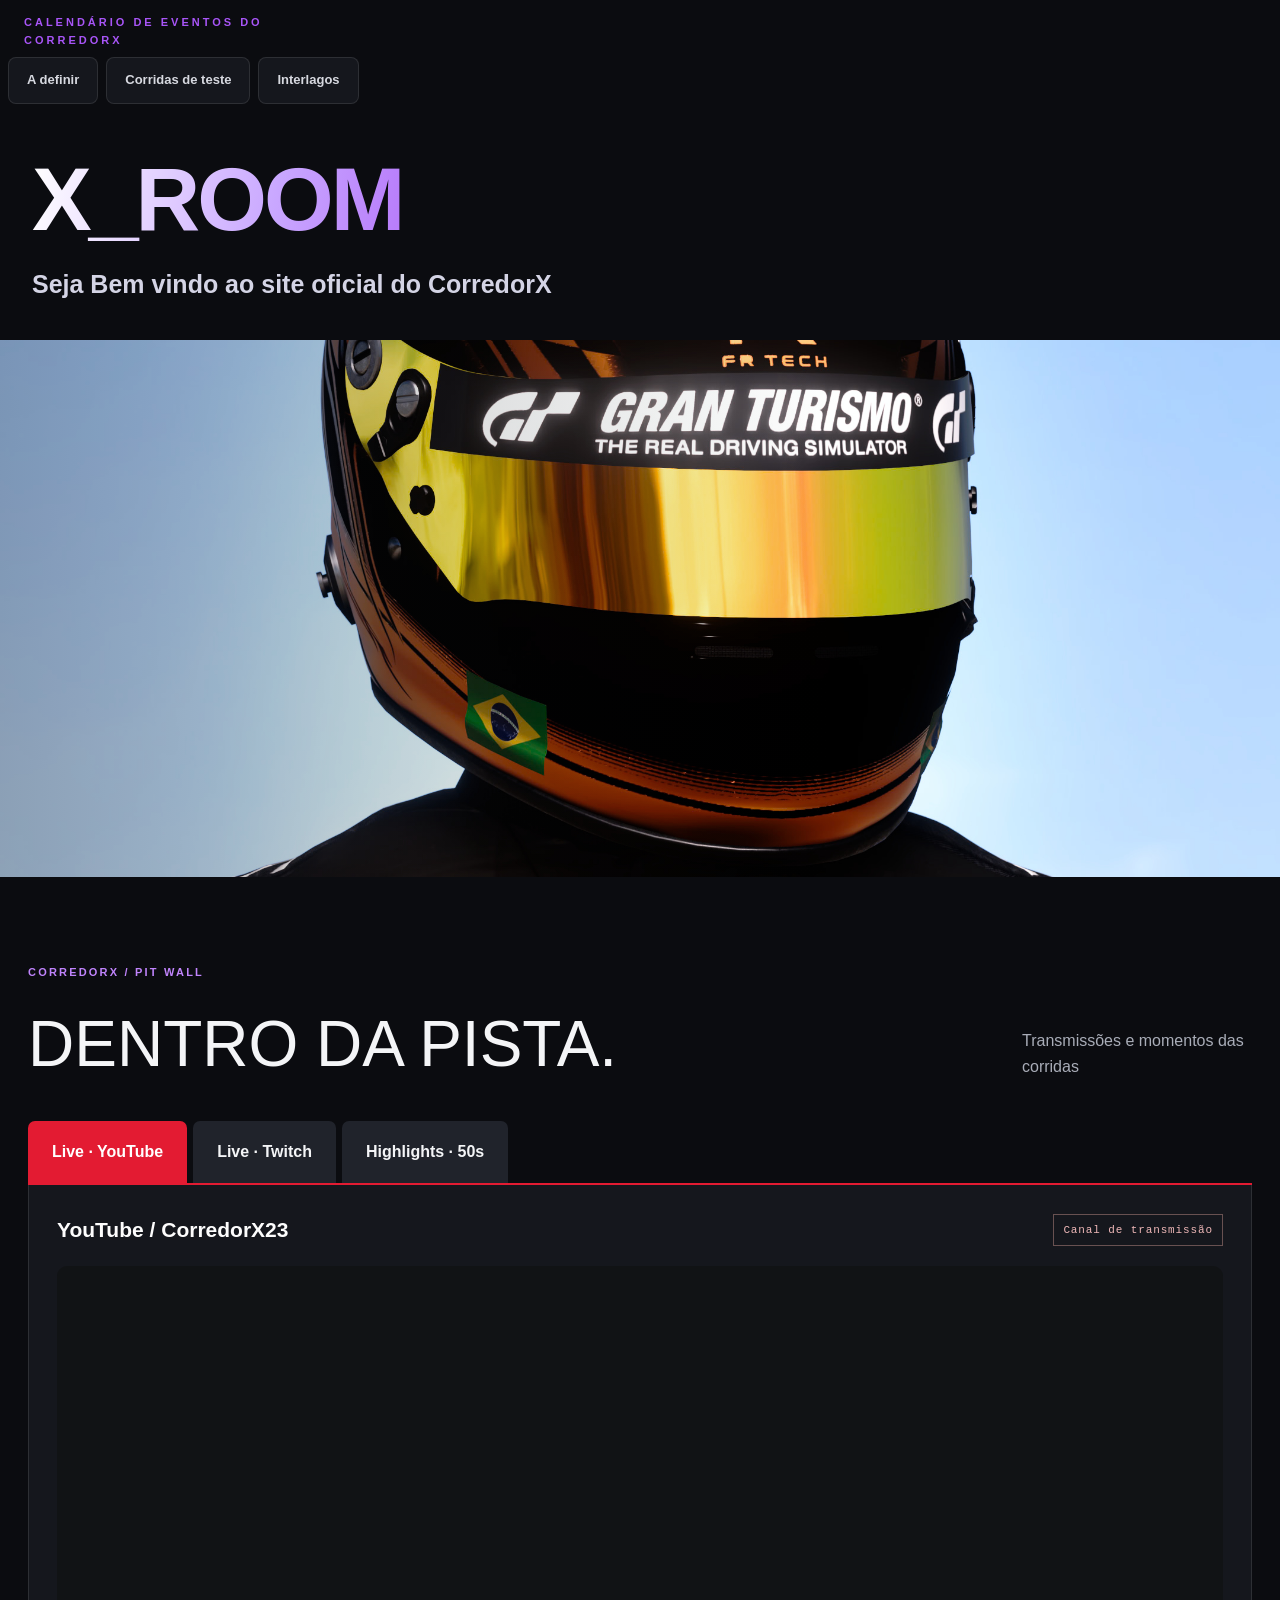
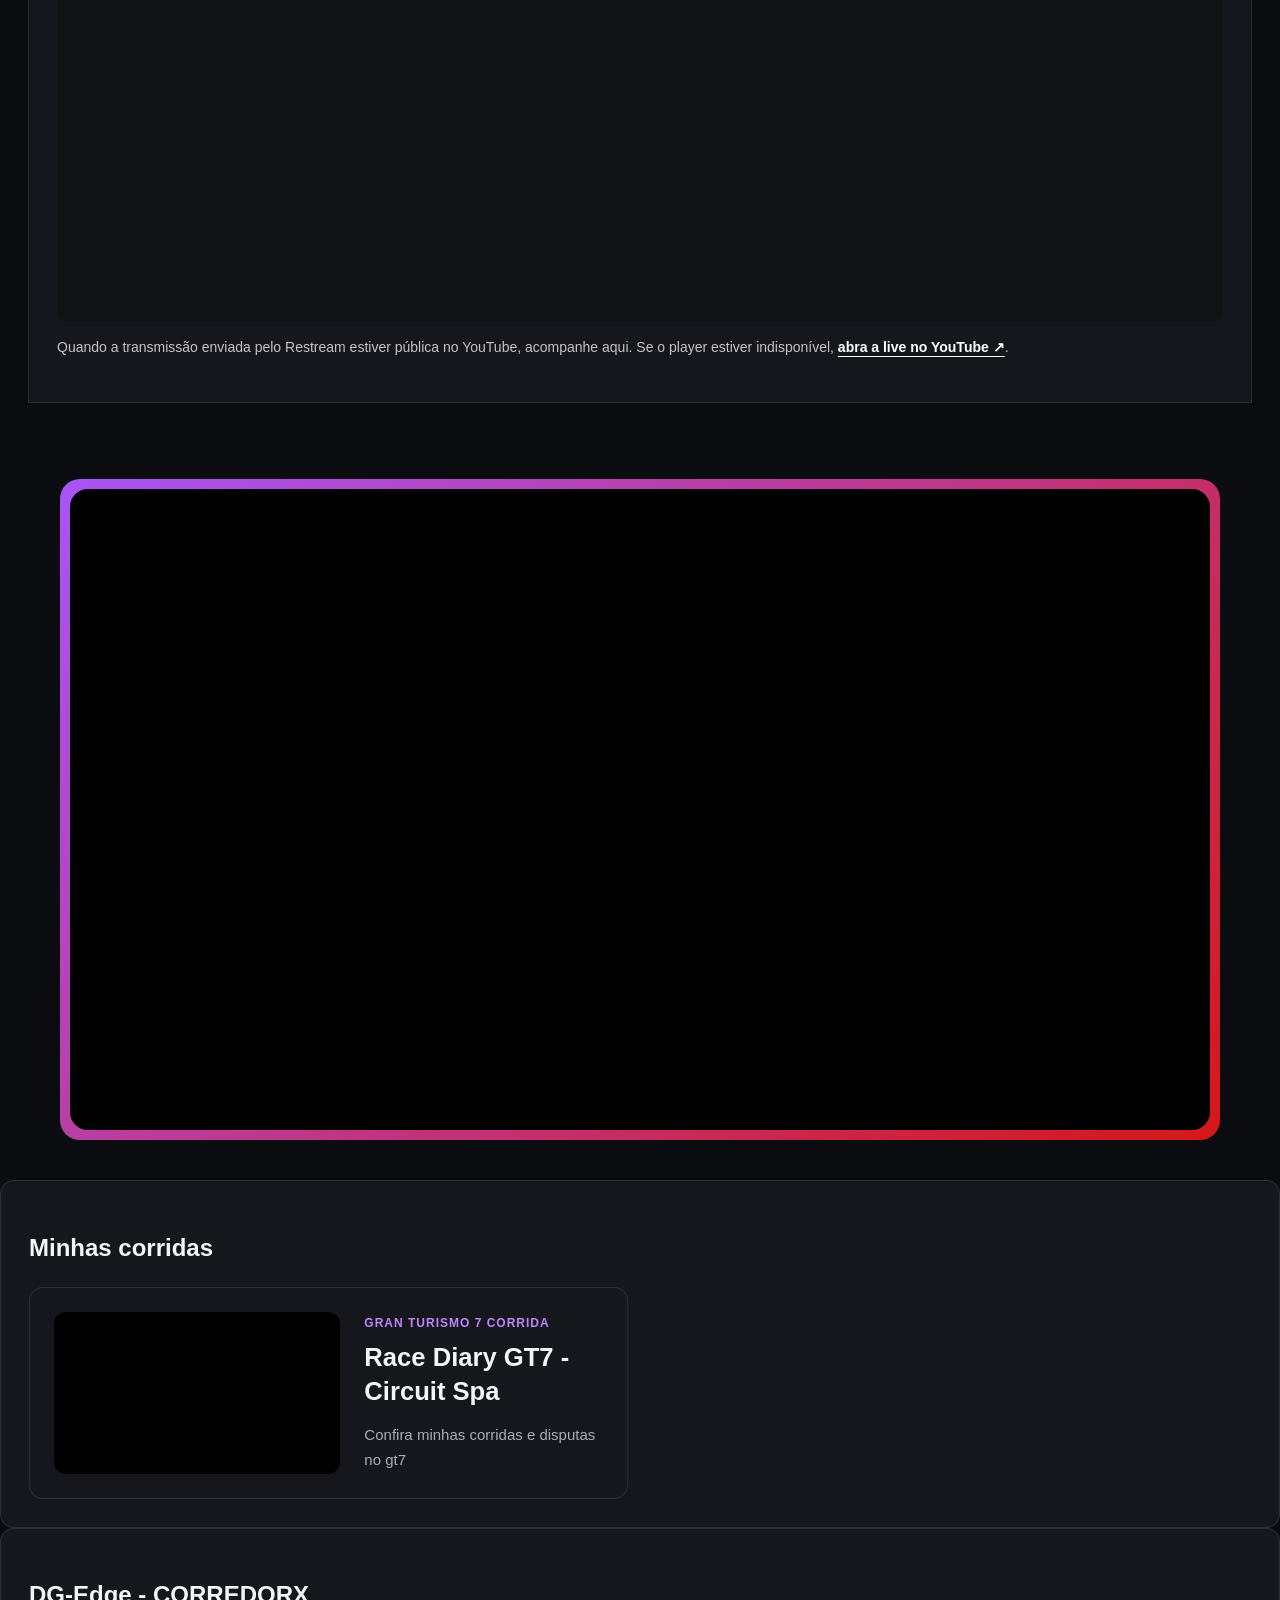
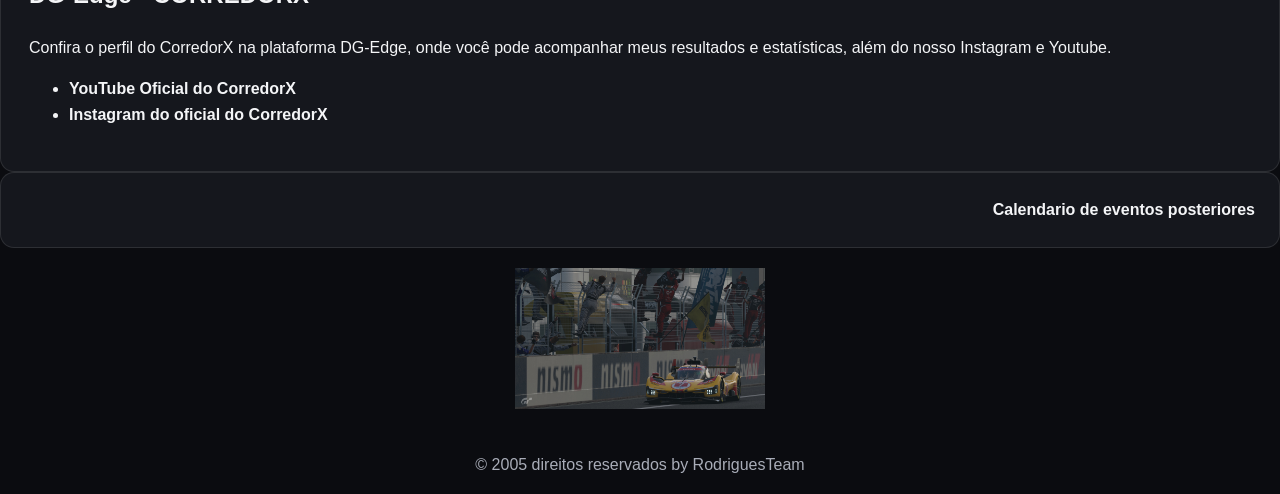
<file: index.html>
<!DOCTYPE html>
<html lang="pt-BR">

<head>
  <meta charset="UTF-8">
  <meta name="viewport" content="width=device-width, initial-scale=1">
<title>INICIO | myblog | XRoom </title>
<link rel="stylesheet" href="Style.css">
</head>

<body>
  <table>
  <caption>Calendário de Eventos do CorredorX</caption>
  <tbody>
    <tr>
      <td>A definir</td>
      <td>Corridas de teste</td>
      <td>Interlagos</td>
    </tr>
  </tbody>
  </table>
  <header class="xroom-hero">
    <canvas id="xroom-gradient" aria-hidden="true"></canvas>

  <div class="xroom-hero-content">  
    <h1><strong>X_ROOM</strong></h1>
    <h2>Seja Bem vindo ao site oficial do CorredorX</h2>
  </div>
  </header>
  <main>
    <section class="banner_principal">
      <img src="Imagens/20830116731412692 (2).jpg" alt="EUZINHO">

    </section>
    <section class="broadcast" aria-labelledby="broadcast-title">
      <div class="broadcast-heading"><div><p class="eyebrow">CORREDORX / PIT WALL</p><h2 id="broadcast-title">Dentro da pista.</h2></div><p>Transmissões e momentos das corridas</p></div>
      <div class="broadcast-tabs" role="tablist" aria-label="Vídeos do CorredorX">
        <button id="tab-youtube" role="tab" aria-selected="true" aria-controls="panel-youtube" tabindex="0">Live · YouTube</button>
        <button id="tab-twitch" role="tab" aria-selected="false" aria-controls="panel-twitch" tabindex="-1">Live · Twitch</button>
        <button id="tab-highlights" role="tab" aria-selected="false" aria-controls="panel-highlights" tabindex="-1">Highlights · 50s</button>
      </div>
      <div id="panel-youtube" class="broadcast-panel" role="tabpanel" aria-labelledby="tab-youtube">
        <div class="broadcast-caption"><h3>YouTube / CorredorX23</h3><span>Canal de transmissão</span></div>
        <div class="stream-frame" id="youtube-stream"></div>
        <p>Quando a transmissão enviada pelo Restream estiver pública no YouTube, acompanhe aqui. Se o player estiver indisponível, <a href="https://www.youtube.com/@CorredorX23/live" target="_blank" rel="noopener noreferrer">abra a live no YouTube ↗</a>.</p>
      </div>
      <div id="panel-twitch" class="broadcast-panel" role="tabpanel" aria-labelledby="tab-twitch" hidden>
        <div class="broadcast-caption"><h3>Twitch / fv46__corred0x23</h3><span>Canal de transmissão</span></div>
        <div class="stream-frame" id="twitch-stream"></div>
        <p>O player mostra quando o canal está ao vivo ou offline. <a href="https://www.twitch.tv/fv46__corred0x23" target="_blank" rel="noopener noreferrer">Assistir na Twitch ↗</a></p>
      </div>
      <div id="panel-highlights" class="broadcast-panel" role="tabpanel" aria-labelledby="tab-highlights" hidden>
        <div class="broadcast-caption"><div><h3>Highlights em cascata</h3><p>Uma sequência de cortes de até 50 segundos. Escolha um vídeo para começar.</p></div><span>50s / CORTE</span></div>
        <div class="highlights-layout">
          <div><div class="stream-frame"><div id="highlight-player"></div></div><p id="highlight-status" role="status">Selecione um trecho para assistir.</p><div class="highlight-controls"><button id="highlight-pause" disabled>Pausar</button><button id="highlight-next" disabled>Próximo trecho →</button><a id="highlight-original" href="https://www.youtube.com/watch?v=InYk4SZSELs" target="_blank" rel="noopener noreferrer">Vídeo completo ↗</a></div></div>
          <div class="highlight-cascade" aria-label="Escolher highlight">
            <button class="highlight-card" data-highlight="0"><span class="clip-index">01 / 50s</span><img src="https://i.ytimg.com/vi/InYk4SZSELs/hqdefault.jpg" alt="" loading="lazy"><span>CorredorX · Apresentação<small>Trecho inicial · 00:00–00:50</small></span></button>
            <button class="highlight-card" data-highlight="1"><span class="clip-index">02 / 50s</span><img src="https://i.ytimg.com/vi/Adu3f5xZrp0/hqdefault.jpg" alt="" loading="lazy"><span>Race Diary GT7 · Circuit Spa<small>Trecho inicial · 00:00–00:50</small></span></button>
          </div>
        </div>
      </div>
    </section>
    <!--VIDEO 1 apresentação -->
    <section class="bloco_superior_central">
      <div class="video_destaque">

        <div class="video_container">
          <iframe width="560" height="315" src="https://www.youtube.com/embed/InYk4SZSELs?si=jbs0nT_4wxNvogwv"
            title="YouTube video player" frameborder="0"
            allow="accelerometer; autoplay; clipboard-write; encrypted-media; gyroscope; picture-in-picture; web-share"
            referrerpolicy="strict-origin-when-cross-origin" allowfullscreen></iframe>
        </div>
      </div>
    </section>
    <!--VIDEO 2 MINHAS CORRIDAS-->
    <section class="corridas_section">
      <div class="bloco">

        <h2> Minhas corridas </h2>

        <div class="corridas-grid">

          <article class="corrida-card">

            <div class="video-container">
              <iframe width="560" height="315" src="https://www.youtube.com/embed/Adu3f5xZrp0?si=Ne2S482xqJE1ipoV"
                title="YouTube video player" frameborder="0"
                allow="accelerometer; autoplay; clipboard-write; encrypted-media; gyroscope; picture-in-picture; web-share"
                referrerpolicy="strict-origin-when-cross-origin" allowfullscreen></iframe>
            </div>

            <div class="corrida-info">

              <p class="corrida-categoria">Gran Turismo 7 Corrida </p>


              <h3>Race Diary GT7 - Circuit Spa</h3>
              <p>Confira minhas corridas e disputas no gt7</p>
            </div>

          </article>
        </div>
      </div>
    </section>
    <!--PARTE PESSOAIS-->
    <section>
      <div class="bloco">
        <h2>
          <a href="https://www.dg-edge.com/players/FV46__C0RRED0RX">
            DG-Edge - CORREDORX
          </a>
        </h2>

        <p>
          Confira o perfil do CorredorX na plataforma DG-Edge,
          onde você pode acompanhar meus resultados e estatísticas,
          além do nosso Instagram e Youtube.
        </p>

        <nav>
          <ul>
            <li>
              <a href="https://www.youtube.com/@CorredorX23">
                YouTube Oficial do CorredorX
              </a>
            </li>

            <li>
              <a href="https://instagram.com/i_f2f3?rpxt=OWhxNTNlZW95dnQx">
                Instagram do oficial do CorredorX
              </a>
            </li>
          </ul>
        </nav>
      </div>
    </section>

    <div class="bloco2">
      <a href="calendarios.html">
        Calendario de eventos posteriores
      </a>


    </div>



    <footer>
      <div class="bloco_direitos-autorais">
        <img src="Imagens/carros/20970764430937968.jpg" alt="Carro de corrida do CorredorX">
        <p></p>
      </div>

      <div class="bloco_direitos-autorais">
        <p>&copy; 2005 direitos reservados by RodriguesTeam</p>
      </div>
    </footer>
  </main>
  <script src="broadcast.js" defer></script>
  <script src="xroom-gradient.js"></script>
</body>
</html>
</file>
<file: Style.css>
body {
    margin: 0;

    background-color: #ffffff;
    color: #0e0f0e;

    font-family: 'Russo One', Arial, sans-serif;
    font-weight: 500;

}

img {
    width: 250px;
    height: auto;
    margin: 20px;
}

header {
    padding: 32px 24px;
    max-width: 1400px;
    margin: 0 auto;
    box-sizing: border-box;
    text-align: left;
}

header h1 {
    color: #000000;
    font-size: clamp(32px, 5vw, 56px);
    margin: 0 0 12px;
}

header h2 {
    color: #ffffff;
    font-size: clamp(18px, 2.5vw, 26px);
    margin: 0;
}

a {
    color: inherit;
    text-decoration: none;
    font-weight: bold;
}

a:hover {
    color: #020202;
}

.bloco {
    background-color: #1c1c1c;
    color: #fdfdfd;

    padding: 24px;

    border: 1px solid #ff0000;
    border-radius: 6px;

    text-align: left;

    transition:
        border-color 0.25s ease,
        transform 0.25s ease;
}

.bloco:hover {
    border-color: #fefefe;
    transform: translateY(-3px);
}

/* VÍDEO DE APRESENTAÇÃO */
.bloco_superior_central {
    width: 100%;
    max-width: 1000px;
    margin: 40px auto;
    padding: 0 20px;
    box-sizing: border-box;
}

.video_destaque {
    background-color: #d61717;
    padding: 25px;
    border-radius: 30px;
    box-sizing: border-box;
}

/* BLOCO DAS CORRIDAS */
.bloco_corridas_ {
    width: 100%;
    max-width: 1000px;
    margin: 40px auto;
    padding: 0 20px;
    box-sizing: border-box;
}

.bloco_corridas_ h2 {
    color: #111;
    margin: 0 0 20px;
}

.video_corridas1 {
    background-color: #0a0909;
    padding: 25px;
    border-radius: 30px;
    box-sizing: border-box;
}

/* CONTÊINER REUTILIZADO PELOS DOIS VÍDEOS */
.video_container {
    position: relative;
    width: 100%;
    aspect-ratio: 16 / 9;
    overflow: hidden;
    border-radius: 18px;
    background-color: #000;
}

.video_container iframe {
    position: absolute;
    inset: 0;
    width: 100%;
    height: 100%;
    border: none;
}

.banner_principal {
    width: 100%;
    max-width: 1920px;
    margin: 0 auto;
    overflow: hidden;
}

.banner_principal img {
    display: block;
    width: 100%;
    height: auto;
    margin: 0;
}

th,
td {
    border: 1px solid #fefefe;
    padding: 8px 10px;


}

.corridas-section {
    max-width: 1400px;
    margin: 40px auto;
    padding: 0 24px;
    box-sizing: border-box;
}

.corridas-section>h2 {
    color: #1c1c1c;
    font-size: 28px;
    margin-bottom: 24px;
    border-left: 5px solid #d61717;
    padding-left: 14px;
}

.corridas-grid {
    display: grid;
    grid-template-columns: repeat(auto-fit, minmax(min(100%, 420px), 1fr));
    gap: 24px;
}

.corrida-card {
    display: grid;
    grid-template-columns: minmax(0, 1.2fr) minmax(0, 1fr);
    align-items: center;
    gap: 22px;

    padding: 20px;
    background-color: #1c1c1c;
    color: #fff;

    border: 1px solid #d61717;
    border-radius: 12px;
    box-sizing: border-box;

    transition: transform 0.25s ease, border-color 0.25s ease;
}

.corrida-card:hover {
    transform: translateY(-3px);
    border-color: #fff;
}

.corrida-card .video_container {
    width: 100%;
    aspect-ratio: 16 / 9;
    overflow: hidden;
    border-radius: 8px;
    position: relative;
}

.corrida-card .video_container iframe {
    position: absolute;
    inset: 0;
    width: 100%;
    height: 100%;
    border: 0;
}

.corrida-info h3 {
    color: #fff;
    font-size: 20px;
    margin: 0 0 12px;
}

.corrida-info p {
    color: #ccc;
    font-size: 15px;
    line-height: 1.6;
}

.corrida-info .corrida-categoria {
    color: #ff4a4a;
    font-size: 12px;
    font-weight: bold;
    text-transform: uppercase;
    letter-spacing: 1px;
}

@media (max-width: 650px) {
    .corrida-card {
        grid-template-columns: 1fr;
    }
}

.parte-inferior>.logo {
    flex: 0 1 280px;
}

.bloco_direitos-autorais {
    text-align: center;
    flex: 0 1 280px;
}

.slide_foto {
    position: relative;
    width: 100%;
    height: 400px;
    overflow: hidden;
    margin-bottom: 40px;
}

.slide_ativo {
    position: absolute;
    inset: 0;
    opacity: 1;
}

.slide {
    position: absolute;
    inset: 0;
    opacity: 0;
    transition: opacity 1s ease-in-out;
}

.bloco2 {
    background-color: #1c1c1c;
    color: #fdfdfd;

    padding: 24px;

    border: 1px solid #ff0000;
    border-radius: 6px;

    text-align: right;
}

/* Broadcast pit wall */
.broadcast {
    --accent: #d61717;
    max-width: 1200px;
    margin: 64px auto;
    padding: 0 24px;
    box-sizing: border-box;
    font-family: 'Trebuchet MS', sans-serif;
}

.broadcast-heading {
    display: flex;
    justify-content: space-between;
    align-items: end;
    gap: 24px;
    margin-bottom: 26px;
}

.broadcast .eyebrow {
    font-size: 11px;
    font-weight: bold;
    letter-spacing: .2em;
    color: #b51a1a;
}

.broadcast h2 {
    font-family: Impact, 'Arial Narrow', sans-serif;
    font-size: clamp(36px, 6vw, 64px);
    font-weight: 400;
    text-transform: uppercase;
    margin: 8px 0 0;
}

.broadcast-heading>p {
    max-width: 230px;
    color: #555;
    line-height: 1.6;
}

.broadcast-tabs {
    display: flex;
    gap: 4px;
    border-bottom: 3px solid var(--accent);
}

.broadcast button {
    font: inherit;
    cursor: pointer;
}

.broadcast-tabs button {
    border: 0;
    padding: 18px 24px;
    background: #ecebea;
    color: #393838;
    font-weight: bold;
}

.broadcast-tabs button[aria-selected="true"] {
    background: var(--accent);
    color: #fff;
}

.broadcast button:focus-visible,
.broadcast a:focus-visible {
    outline: 3px solid #db9f31;
    outline-offset: 4px;
}

.broadcast button:disabled {
    opacity: .5;
    cursor: default;
}

.broadcast-panel {
    background: #1c1c1c;
    color: #fdfdfd;
    padding: 28px;
}

.broadcast-panel[hidden] {
    display: none;
}

.broadcast-caption {
    display: flex;
    align-items: center;
    justify-content: space-between;
    gap: 20px;
    margin-bottom: 20px;
}

.broadcast h3 {
    font-size: 21px;
    margin: 0;
}

.broadcast-caption>span {
    color: #efb8b8;
    font: 11px monospace;
    letter-spacing: .08em;
    white-space: nowrap;
    border: 1px solid #685151;
    padding: 9px;
}

.broadcast-panel p {
    font-size: 14px;
    line-height: 1.7;
    color: #c7c3c3;
}

.broadcast-panel a {
    color: #fff;
    text-decoration: underline;
    text-underline-offset: 4px;
}

.stream-frame {
    background: #111315;
    aspect-ratio: 16/9;
    position: relative;
    overflow: hidden;
}

.stream-frame iframe,
#highlight-player {
    position: absolute;
    inset: 0;
    width: 100%;
    height: 100%;
    border: 0;
}

.highlights-layout {
    display: grid;
    grid-template-columns: minmax(0, 1.9fr) minmax(220px, 1fr);
    gap: 28px;
}

.highlight-cascade {
    display: flex;
    flex-direction: column;
    gap: 18px;
    padding: 0 12px 20px 0;
}

.highlight-card {
    position: relative;
    text-align: left;
    background: #29292a;
    color: #fff;
    padding: 0;
    border: 1px solid #535050;
    overflow: hidden;
    transition: transform .2s, border-color .2s;
}

.highlight-card:nth-child(even) {
    transform: translateX(12px);
}

.highlight-card:hover,
.highlight-card[aria-pressed="true"] {
    border-color: #f35454;
}

.highlight-card img {
    display: block;
    width: 100%;
    aspect-ratio: 16/8;
    object-fit: cover;
    margin: 0;
}

.highlight-card>span:last-child {
    display: block;
    padding: 14px;
    font-weight: bold;
}

.highlight-card small {
    display: block;
    margin-top: 8px;
    color: #c7c3c3;
    font-weight: normal;
}

.clip-index {
    position: absolute;
    top: 10px;
    left: 10px;
    padding: 6px 9px;
    background: #1c1c1c;
    color: #fff;
    font: 11px monospace;
}

.highlight-controls {
    display: flex;
    flex-wrap: wrap;
    align-items: center;
    gap: 12px;
}

.highlight-controls button {
    border: 1px solid #777;
    background: transparent;
    color: #fff;
    padding: 10px 14px;
}

.highlight-controls button:hover {
    background: #363333;
}

.highlight-controls a {
    font-size: 13px;
}

header h2 {
    color: #454545;
}

@media (max-width: 700px) {
    .broadcast {
        padding: 0 14px;
        margin: 36px auto;
    }

    .broadcast-heading,
    .broadcast-caption {
        align-items: start;
        flex-direction: column;
        gap: 10px;
    }

    .broadcast-heading>p {
        max-width: none;
        margin: 0;
    }

    .broadcast-tabs button {
        padding: 16px 10px;
        font-size: 12px;
        flex: 1;
    }

    .broadcast-panel {
        padding: 18px;
    }

    .highlights-layout {
        grid-template-columns: 1fr;
    }
}

@media (prefers-reduced-motion: reduce) {
    .highlight-card {
        transition: none;
    }
}

/* ==========================================
X_ROOM — ATUALIZAÇÃO VISUAL
========================================== */

:root {
    --fundo: #0b0c10;
    --superficie: #15171d;
    --superficie-clara: #20232b;
    --texto: #f4f5f7;
    --texto-suave: #a9adb8;
    --vermelho: #e31b32;
    --roxo: #a855f7;
    --borda: rgba(255, 255, 255, 0.10);
}

html {
    scroll-behavior: smooth;
}

body {
    background: var(--fundo);
    color: var(--texto);
    font-family: 'Russo One', Arial, sans-serif;
    line-height: 1.6;
    overflow-x: hidden;
}

a {
    color: inherit;
    text-decoration: none;
    transition: color 0.2s ease;
}

a:hover {
    color: var(--roxo);
}

/* CABEÇALHO */

header {
    max-width: 1400px;
    margin: 0 auto;
    padding: 44px 32px;
    box-sizing: border-box;
}

header h1 {
    color: var(--texto);
    font-size: clamp(42px, 6vw, 76px);
    line-height: 1.05;
    letter-spacing: -2px;
    margin: 0 0 16px;
}

header h1 strong {
    background: linear-gradient(100deg,
            #ffffff 10%,
            #d8b4fe 55%,
            #a855f7 100%);
    -webkit-background-clip: text;
    background-clip: text;
    color: transparent;
}

header h2 {
    color: var(--texto-suave);
    font-size: clamp(17px, 2.2vw, 25px);
    margin: 0;
}

/* BANNER PRINCIPAL */

.banner_principal {
    width: 100%;
    max-width: 1600px;
    height: clamp(240px, 42vw, 540px);
    margin: 0 auto;
    overflow: hidden;
    position: relative;
    background: #111319;
}

.banner_principal img {
    display: block;
    width: 100%;
    height: 100%;
    object-fit: cover;
    object-position: center;
    margin: 0;
}

.banner_principal::after {
    content: "";
    position: absolute;
    inset: 0;
    background: linear-gradient(90deg,
            rgba(11, 12, 16, 0.30),
            transparent 65%);
    pointer-events: none;
}

/* SEÇÕES E CARDS */

.bloco,
.bloco2,
.corrida-card {
    background: var(--superficie);
    color: var(--texto);
    border: 1px solid var(--borda);
    border-radius: 14px;
    box-sizing: border-box;
}

.bloco,
.corrida-card {
    transition:
        border-color 0.25s ease,
        transform 0.25s ease,
        box-shadow 0.25s ease;
}

.bloco:hover,
.corrida-card:hover {
    border-color: rgba(168, 85, 247, 0.65);
    box-shadow: 0 12px 35px rgba(0, 0, 0, 0.22);
    transform: translateY(-3px);
}

.bloco {
    padding: 28px;
}

.corridas-section {
    max-width: 1400px;
    margin: 64px auto;
    padding: 0 28px;
    box-sizing: border-box;
}

.corridas-section>h2 {
    color: var(--texto);
    font-size: clamp(24px, 3vw, 34px);
    border-left: 4px solid var(--roxo);
    padding-left: 16px;
    margin-bottom: 28px;
}

.corridas-grid {
    display: grid;
    grid-template-columns: repeat(2, minmax(0, 1fr));
    gap: 24px;
}

.corrida-card {
    grid-template-columns: minmax(0, 1.2fr) minmax(0, 1fr);
    padding: 18px;
    gap: 20px;
}

.corrida-info h3 {
    color: var(--texto);
}

.corrida-info p {
    color: var(--texto-suave);
}

.corrida-info .corrida-categoria {
    color: #c084fc;
}

/* ÁREA DE TRANSMISSÕES */

.broadcast {
    --accent: var(--vermelho);
    max-width: 1320px;
    margin: 76px auto;
    padding: 0 28px;
    box-sizing: border-box;
}

.broadcast .eyebrow {
    color: #c084fc;
}

.broadcast h2 {
    color: var(--texto);
}

.broadcast-heading>p {
    color: var(--texto-suave);
}

.broadcast-tabs {
    gap: 6px;
    border-bottom: 2px solid var(--vermelho);
}

.broadcast-tabs button {
    background: var(--superficie-clara);
    color: var(--texto);
    border-radius: 7px 7px 0 0;
}

.broadcast-tabs button[aria-selected="true"] {
    background: var(--vermelho);
    color: #fff;
}

.broadcast-panel {
    background: var(--superficie);
    border: 1px solid var(--borda);
    border-top: 0;
}

.stream-frame {
    border-radius: 10px;
}

.highlight-card {
    border-radius: 10px;
}

.highlight-card:hover,
.highlight-card[aria-pressed="true"] {
    border-color: var(--roxo);
}

/* VÍDEOS */

.bloco_superior_central,
.bloco_corridas_ {
    max-width: 1200px;
}

.video_destaque {
    background: linear-gradient(135deg, #a855f7, #d61717);
    border-radius: 20px;
    padding: 10px;
}

.video_corridas1 {
    background: var(--superficie);
    border: 1px solid var(--borda);
    border-radius: 20px;
    padding: 18px;
}

/* TABELAS */

th,
td {
    border: 1px solid var(--borda);
    padding: 12px 14px;
}

table {
    border-collapse: collapse;
    max-width: 100%;
}

/* IMAGENS */

img {
    max-width: 100%;
}

/* RODAPÉ */

.bloco_direitos-autorais {
    color: var(--texto-suave);
}

/* RESPONSIVIDADE */

@media (max-width: 900px) {
    .corridas-grid {
        grid-template-columns: 1fr;
    }

    .corrida-card {
        grid-template-columns: 1fr;
    }

    .broadcast-heading {
        align-items: flex-start;
    }

}

@media (max-width: 650px) {
    header {
        padding: 32px 20px;
    }


    .banner_principal {
        height: 260px;
    }

    .corridas-section {
        padding: 0 16px;
        margin: 44px auto;
    }

    .broadcast {
        padding: 0 16px;
        margin: 48px auto;
    }

    .broadcast-heading,
    .broadcast-caption {
        align-items: flex-start;
        flex-direction: column;
    }

    .broadcast-tabs button {
        padding: 13px 8px;
        font-size: 11px;
    }

    .broadcast-panel {
        padding: 16px;
    }

    .bloco {
        padding: 20px;
    }


}

@media (prefers-reduced-motion: reduce) {
    html {
        scroll-behavior: auto;
    }


    *,
    *::before,
    *::after {
        transition-duration: 0.01ms !important;
    }


}

/* CORREÇÃO DOS CARDS DE CORRIDA */

.corrida-card {
    display: grid;
    grid-template-columns: minmax(0, 1.4fr) minmax(0, 1fr);
    align-items: center;
    gap: 28px;
    padding: 24px;
    overflow: hidden;
}

.corrida-card .video_container {
    width: 100%;
    min-width: 0;
    aspect-ratio: 16 / 9;
    position: relative;
    overflow: hidden;
    border-radius: 12px;
}

.corrida-card .video_container iframe {
    position: absolute;
    inset: 0;
    width: 100%;
    height: 100%;
    border: 0;
}

.corrida-info {
    min-width: 0;
    overflow-wrap: anywhere;
}

.corrida-info h3 {
    font-size: clamp(18px, 2vw, 26px);
    line-height: 1.3;
    margin: 8px 0 14px;
}

.corrida-info p {
    line-height: 1.7;
    margin: 0;
}

/* CELULAR */

@media (max-width: 700px) {
    .corrida-card {
        grid-template-columns: minmax(0, 1fr);
        gap: 18px;
        padding: 16px;
    }
}

/* CORREÇÃO DOS VÍDEOS EM MINHAS CORRIDAS */

.corrida-card .video-container {
    position: relative;
    width: 100%;
    min-width: 0;
    aspect-ratio: 16 / 9;
    overflow: hidden;
    border-radius: 12px;
    background: #000;
}

.corrida-card .video-container iframe {
    position: absolute;
    inset: 0;
    width: 100%;
    height: 100%;
    border: 0;
}

.corrida-card .corrida-info {
    min-width: 0;
    overflow-wrap: break-word;
}

.corrida-card {
    display: grid;
    grid-template-columns: minmax(0, 1.2fr) minmax(0, 1fr);
    align-items: center;
    gap: 24px;
}

@media (max-width: 700px) {
    .corrida-card {
        grid-template-columns: minmax(0, 1fr);
    }
}

/* =================================
X_ROOM — MENU DE NAVEGAÇÃO
================================= */

body>table {
    width: auto;
    margin: 0;
    border-collapse: separate;
    border-spacing: 8px 0;
    background: #0b0c10;
}

body>table caption {
    color: #a855f7;
    font-size: 11px;
    font-weight: bold;
    letter-spacing: 3px;
    text-transform: uppercase;
    text-align: left;
    padding: 14px 24px 8px;
}

body>table td {
    border: 1px solid rgba(255, 255, 255, 0.10);
    border-radius: 8px;
    padding: 12px 18px;
    color: #d7d9e0;
    background: #15171d;
    font-size: 13px;
    font-weight: bold;
    white-space: nowrap;
    transition:
        background 0.2s ease,
        border-color 0.2s ease,
        color 0.2s ease;
}

body>table td:hover {
    background: #25202e;
    border-color: #a855f7;
    color: #ffffff;
}

@media (max-width: 600px) {
    body>table {
        width: 100%;
        border-spacing: 3px 0;
    }


    body>table td {
        padding: 10px 7px;
        font-size: 11px;
        text-align: center;
    }

    body>table caption {
        padding-left: 12px;
    }


}

/* CALENDÁRIO X_ROOM */
table {
    margin: 0;
    border-collapse: separate;
    border-spacing: 8px;
    font-family: Arial, sans-serif;
}

caption {
    text-align: left;
    color: #c084fc;
    font-size: 12px;
    font-weight: 800;
    letter-spacing: 3px;
    text-transform: uppercase;
    padding: 12px 8px;
}

table td {
    background: #15151d;
    color: #f5f3ff;
    border: 1px solid #30303d;
    border-radius: 10px;
    padding: 16px 22px;
    font-size: 14px;
    font-weight: 700;
    transition: 0.25s ease;
}

table td:hover {
    background: #251633;
    border-color: #a855f7;
    color: #d8b4fe;
    transform: translateY(-3px);
}

/* ESPAÇAMENTO DO CABEÇALHO X_ROOM */
header {
    padding-top: 48px;
    padding-bottom: 36px;
}

header h1 {
    letter-spacing: -2px;
}

header h2 {
    line-height: 1.4;
}   

css
/* X_ROOM — Cabeçalho com gradiente animado */

.xroom-hero {
    position: relative;
    isolation: isolate;
    overflow: hidden;
    min-height: 280px;
    display: flex;
    align-items: center;
    padding: 45px 34px;
    background: #090714;
    border-bottom: 1px solid rgba(123, 47, 255, 0.45);
}

#xroom-gradient {
    position: absolute;
    inset: 0;
    width: 100%;
    height: 100%;
    z-index: -1;
    display: block;
}

.xroom-hero-content {
    position: relative;
    z-index: 1;
}

.xroom-hero h1 {
    margin: 0 0 20px;
    font-size: clamp(48px, 7vw, 92px);
    line-height: 1.05;
    letter-spacing: -3px;
}

.xroom-hero h1 strong {
    background: linear-gradient(
        100deg,
        #ffffff,
        #c9a7ff,
        #a855f7,
        #00bbf9
    );
    background-size: 200% auto;
    -webkit-background-clip: text;
    background-clip: text;
    -webkit-text-fill-color: transparent;
    animation: xroom-title-flow 7s linear infinite;
}

.xroom-hero h2 {
    margin: 0;
    max-width: 700px;
    color: #d4d4e5;
    font-size: clamp(16px, 2.2vw, 25px);
    line-height: 1.5;
}

@keyframes xroom-title-flow {
    to {
        background-position: 200% center;
    }
}

@media (max-width: 600px) {
    .xroom-hero {
        min-height: 230px;
        padding: 35px 20px;
    }

    .xroom-hero h1 {
        letter-spacing: -2px;
    }
}

@media (prefers-reduced-motion: reduce) {
    .xroom-hero h1 strong {
        animation: none;
    }
}
</file>
